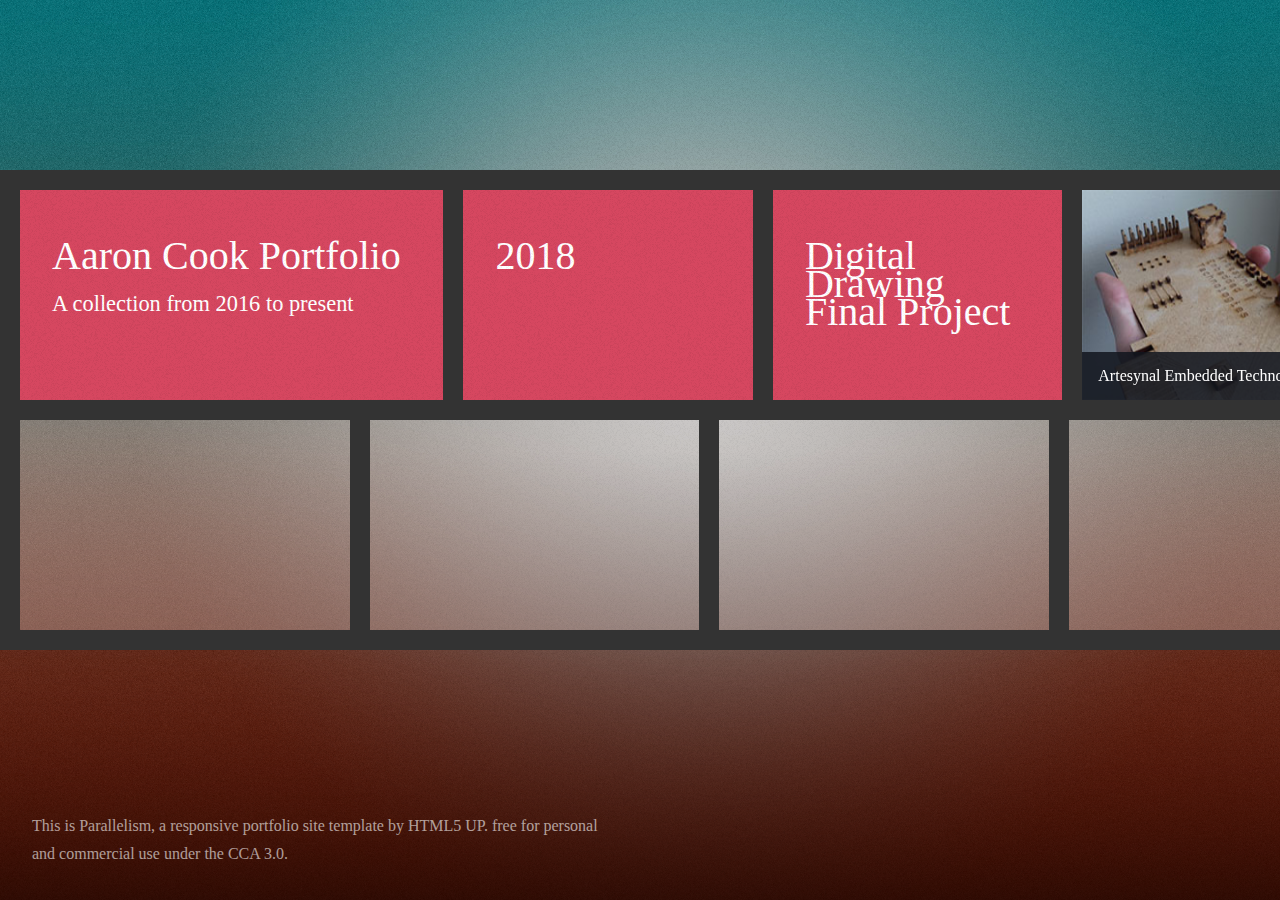
<file: index.html>
<!DOCTYPE HTML>
<html>
<head>
<title>Aaron Cook</title>
<meta name="viewport" content="width=1120,user-scalable=no">
<meta charset="utf-8">
<link href="http://fonts.googleapis.com/css?family=Source+Sans+Pro:200,300" rel="stylesheet" type="text/css">
<script src="js/jquery-1.9.1.min.js"></script>
<script src="js/jquery.poptrox-2.1.js"></script>
<script src="js/config.js"></script>
<script src="js/skel.min.js"></script>
<noscript>
<link rel="stylesheet" href="css/skel-noscript.css">
<link rel="stylesheet" href="css/style.css">
<link rel="stylesheet" href="css/style-desktop.css">
<link rel="stylesheet" href="css/style-noscript.css">
</noscript>
<!--[if lte IE 8]>
<script src="js/html5shiv.js"></script>
<link rel="stylesheet" href="css/ie8.css">
<![endif]-->
</head>
<body>
<div id="wrapper">
  <div id="main">
    <div id="reel">
        <div id="header" class="item" data-width="430">
            <h1>Aaron Cook Portfolio</h1>
            <p>A collection from 2016 to present</p>
        </div>

        <div id="header" class="item" data-width="300">
                <h1>2018</h1>
        </div>

        <a href="final_art_project.html">
        <div id="header" class="item" data-width="300">
                <h1>Digital Drawing Final Project</h1>
        </div>
        </a>

        <article class="item thumb" data-width="300">
        <h2>Artesynal Embedded Technologies</h2>
        <a href="images/fulls/22.jpg"><img src="images/thumbs/22.jpg" alt=""></a></article>

        <article class="item thumb" data-width="300">
        <h2>Ace of Hearts</h2>
        <a href="images/fulls/21.jpg"><img src="images/thumbs/21.jpg" alt=""></a></article>

        <article class="item thumb" data-width="300">
        <h2>Android 21</h2>
        <a href="images/fulls/20.jpg"><img src="images/thumbs/20.jpg" alt=""></a></article>
        
        <article class="item thumb" data-width="300">
        <h2>Daniel Bamdad</h2>
        <a href="images/fulls/19.jpg"><img src="images/thumbs/19.jpg" alt=""></a></article>
        
        <article class="item thumb" data-width="300">
        <h2>Paarthunax</h2>
        <a href="images/fulls/18.jpg"><img src="images/thumbs/18.jpg" alt=""></a></article>
        
        <article class="item thumb" data-width="300">
        <h2>Mononoke</h2>
        <a href="images/fulls/17.jpg"><img src="images/thumbs/17.jpg" alt=""></a></article>
        
        <article class="item thumb" data-width="300">
        <h2>Alligator</h2>
        <a href="images/fulls/16.jpg"><img src="images/thumbs/16.jpg" alt=""></a></article>
        
        <article class="item thumb" data-width="300">
        <h2>Bladerunner</h2>
        <a href="images/fulls/15.jpg"><img src="images/thumbs/15.jpg" alt=""></a></article>
        
        <div id="header" class="item" data-width="300">
                <h1>2017</h1>
        </div>

        <article class="item thumb" data-width="300">
        <h2>Bitterblossom</h2>
        <a href="images/fulls/14.jpg"><img src="images/thumbs/14.jpg" alt=""></a></article>
        
        <article class="item thumb" data-width="300">
        <h2>You Look Like a Good Joe</h2>
        <a href="images/fulls/13.jpg"><img src="images/thumbs/13.jpg" alt=""></a></article>
        
        <article class="item thumb" data-width="300">
        <h2>Lunara</h2>
        <a href="images/fulls/12.jpg"><img src="images/thumbs/12.jpg" alt=""></a></article>
        
        <article class="item thumb" data-width="300">
        <h2>Eye</h2>
        <a href="images/fulls/11.jpg"><img src="images/thumbs/11.jpg" alt=""></a></article>
        
        <article class="item thumb" data-width="300">
        <h2>Arya</h2>
        <a href="images/fulls/10.jpg"><img src="images/thumbs/10.jpg" alt=""></a></article>
        
        <div id="header" class="item" data-width="300">
                <h1>2016</h1>
        </div>

        <article class="item thumb" data-width="300">
        <h2>Self</h2>
        <a href="images/fulls/9.jpg"><img src="images/thumbs/9.jpg" alt=""></a></article>
        
        <article class="item thumb" data-width="300">
        <h2>Wolf</h2>
        <a href="images/fulls/4.jpg"><img src="images/thumbs/4.jpg" alt=""></a></article>
        
        <article class="item thumb" data-width="300">
        <h2>Deer</h2>
        <a href="images/fulls/3.jpg"><img src="images/thumbs/3.jpg" alt=""></a></article>
        
        <article class="item thumb" data-width="300">
        <h2>Hawk</h2>
        <a href="images/fulls/2.jpg"><img src="images/thumbs/2.jpg" alt=""></a></article>
        
        <article class="item thumb" data-width="300">
        <h2>Goat</h2>
        <a href="images/fulls/1.jpg"><img src="images/thumbs/1.jpg" alt=""></a></article>
    </div>
  </div>
  <div id="footer">
    <div class="left">
      <p>This is <strong>Parallelism</strong>, a responsive portfolio site template by HTML5 UP. free for personal<br>
        and commercial use under the CCA 3.0.</p>
    </div>
  </div>
</div>
</body>
</html>
</file>
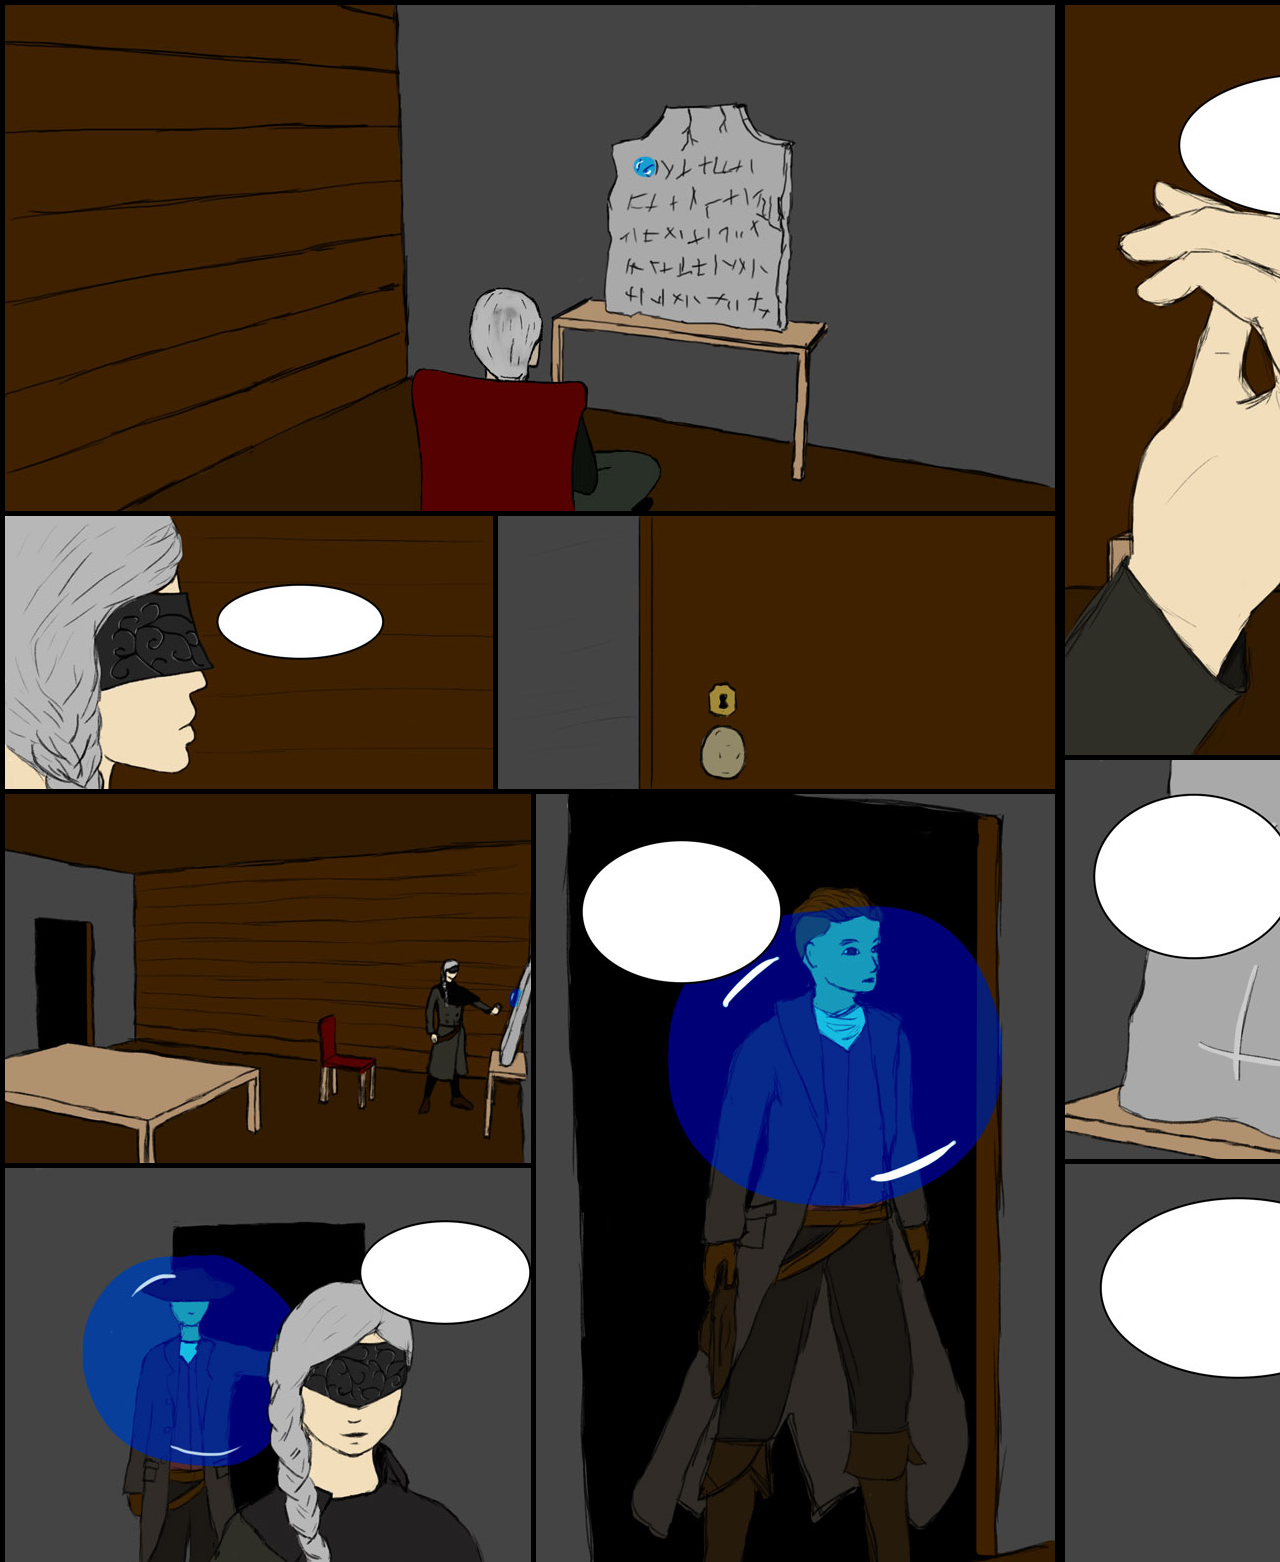
<file: final_art_project.html>
<!DOCTYPE html>
<html>
<body style="background-color:black">
<img src="images/final_art_project/panel1.jpg" alt="" class="panel" id="panel1"
	style="position:absolute; top:5px; left:5px; z-index:1;"
	data-image="images/final_art_project/panel1.gif">

<img src="images/final_art_project/panel2.jpg" alt="" class="panel" id="panel2"
	style="position:absolute; top:516px; left:5px; z-index:2;"
	data-image="images/final_art_project/panel2.gif">

<img src="images/final_art_project/panel3.jpg" alt="" class="panel" id="panel3"
	style="position:absolute; top:516px; left:498px; z-index:3;"
	data-image="images/final_art_project/panel3.gif">

<img src="images/final_art_project/panel4.jpg" alt="" class="panel" id="panel4"
	style="position:absolute; top:794px; left:5px; z-index:4;"
	data-image="images/final_art_project/panel4.gif">

<img src="images/final_art_project/panel5.jpg" alt="" class="panel" id="panel5"
        style="position:absolute; top:1168px; left:5px; z-index:5;"
        data-image="images/final_art_project/panel5.gif">

<img src="images/final_art_project/panel6.jpg" alt="" class="panel" id="panel6"
        style="position:absolute; top:794px; left:536px; z-index:6;"
        data-image="images/final_art_project/panel6.gif">



<img src="images/final_art_project/panel7.jpg" alt="" class="panel" id="panel7"
        style="position:absolute; top:5px; left:1065px; z-index:7;"
        data-image="images/final_art_project/panel7.gif">

<img src="images/final_art_project/panel8.jpg" alt="" class="panel" id="panel8"
        style="position:absolute; top:760px; left:1065px; z-index:8;"
        data-image="images/final_art_project/panel8.gif">

<img src="images/final_art_project/panel9.jpg" alt="" class="panel" id="panel9"
        style="position:absolute; top:760px; left:1570px; z-index:9;"
        data-image="images/final_art_project/panel9.gif">

<img src="images/final_art_project/panel10.jpg" alt="" class="panel" id="panel9"
        style="position:absolute; top:1164px; left:1065px; z-index:10;"
        data-image="images/final_art_project/panel10.gif">

<a href="index.html" style="position:fixed; bottom:0px;">Home</a>
<script>
window.onload = function() {
  var panels = document.getElementsByClassName("panel");
  for (var i = 0; i < panels.length; i++) {
    var panel = panels[i];
    panel.addEventListener("click", function(event) {
      for (var j = 0; j < panels.length; j++) {
        if (panels[j] != event.target) panels[j].src = panels[j].src.substr(0, panels[j].src.length-3) + "jpg";
      }

      var p = event.target;
      var temp = p.src;
      var ext = temp.substr(temp.length-3, 3);
      temp = temp.substr(0, temp.length-3);

      if (ext == "jpg") {
        ext = "gif";
      } else {
        ext = "jpg";
      }

      p.src = (temp + ext);
      console.log("Loaded: " + p.src);
    });
  }
};
</script>
<a href="index.html">Home</a>
</body>
</html>
</file>
<file: css/skel-noscript.css>
html,body,div,span,applet,object,iframe,h1,h2,h3,h4,h5,h6,p,blockquote,pre,a,abbr,acronym,address,big,cite,code,del,dfn,em,img,ins,kbd,q,s,samp,small,strike,strong,sub,sup,tt,var,b,u,i,center,dl,dt,dd,ol,ul,li,fieldset,form,label,legend,table,caption,tbody,tfoot,thead,tr,th,td,article,aside,canvas,details,embed,figure,figcaption,footer,header,hgroup,menu,nav,output,ruby,section,summary,time,mark,audio,video{margin:0;padding:0;border:0;font-size:100%;font:inherit;vertical-align:baseline}article,aside,details,figcaption,figure,footer,header,hgroup,menu,nav,section{display:block}body{line-height:1}ol,ul{list-style:none}blockquote,q{quotes:none}blockquote:before,blockquote:after,q:before,q:after{content:'';content:none}table{border-collapse:collapse;border-spacing:0}body{-webkit-text-size-adjust:none}.container{width:1200px;margin:0 auto}.\31 2u{width:100%}.\31 1u{width:91.3333333333%}.\31 0u{width:82.6666666667%}.\39 u{width:74%}.\38 u{width:65.3333333333%}.\37 u{width:56.6666666667%}.\36 u{width:48%}.\35 u{width:39.3333333333%}.\34 u{width:30.6666666667%}.\33 u{width:22%}.\32 u{width:13.3333333333%}.\31 u{width:4.6666666667%}.\31 u,.\32 u,.\33 u,.\34 u,.\35 u,.\36 u,.\37 u,.\38 u,.\39 u,.\31 0u,.\31 1u,.\31 2u{margin:2% 0 2% 4%;float:left}.row:after{content:'';display:block;clear:both;height:0}.row>:first-child{margin-left:0}.row:first-child>*{margin-top:0}.row:last-child>*{margin-bottom:0}.flush>.row>.\31 2u{width:100%!important}.flush>.row>.\31 1u{width:91.6666666667%!important}.flush>.row>.\31 0u{width:83.3333333333%!important}.flush>.row>.\39 u{width:75%!important}.flush>.row>.\38 u{width:66.6666666667%!important}.flush>.row>.\37 u{width:58.3333333333%!important}.flush>.row>.\36 u{width:50%!important}.flush>.row>.\35 u{width:41.6666666667%!important}.flush>.row>.\34 u{width:33.3333333333%!important}.flush>.row>.\33 u{width:25%!important}.flush>.row>.\32 u{width:16.6666666667%!important}.flush>.row>.\31 u{width:8.3333333333%!important}.row.flush>.\31 2u{width:100%!important}.row.flush>.\31 1u{width:91.6666666667%!important}.row.flush>.\31 0u{width:83.3333333333%!important}.row.flush>.\39 u{width:75%!important}.row.flush>.\38 u{width:66.6666666667%!important}.row.flush>.\37 u{width:58.3333333333%!important}.row.flush>.\36 u{width:50%!important}.row.flush>.\35 u{width:41.6666666667%!important}.row.flush>.\34 u{width:33.3333333333%!important}.row.flush>.\33 u{width:25%!important}.row.flush>.\32 u{width:16.6666666667%!important}.row.flush>.\31 u{width:8.3333333333%!important}.row.flush>.\31 u,.row.flush>.\32 u,.row.flush>.\33 u,.row.flush>.\34 u,.row.flush>.\35 u,.row.flush>.\36 u,.row.flush>.\37 u,.row.flush>.\38 u,.row.flush>.\39 u,.row.flush>.\31 0u,.row.flush>.\31 1u,.row.flush>.\31 2u,.flush>.row>.\31 u,.flush>.row>.\32 u,.flush>.row>.\33 u,.flush>.row>.\34 u,.flush>.row>.\35 u,.flush>.row>.\36 u,.flush>.row>.\37 u,.flush>.row>.\38 u,.flush>.row>.\39 u,.flush>.row>.\31 0u,.flush>.row>.\31 1u,.flush>.row>.\31 2u{margin:0!important}
</file>
<file: css/style-desktop.css>
/*
	Parallelism 1.0 by HTML5 UP
	html5up.net | @n33co
	Free for personal and commercial use under the CCA 3.0 license (html5up.net/license)
*/

/*********************************************************************************/
/* Basic                                                                         */
/*********************************************************************************/

	html
	{
		height: 100%;
	}

	body
	{
		padding: 0;
		font-size: 12pt;
		line-height: 1.75em;
		height: 100%;
		min-height: 450px;
		min-width: 1000px;
	}

		body:before
		{
			content: '';
			position: absolute;
			left: 0;
			top: 0;
			width: 100%;
			height: 100%;
			background: -moz-linear-gradient(top, rgba(0,0,0,0) 50%, rgba(0,0,0,0.75));
			background: -webkit-linear-gradient(top, rgba(0,0,0,0) 50%, rgba(0,0,0,0.75));
			background: -o-linear-gradient(top, rgba(0,0,0,0) 50%, rgba(0,0,0,0.75));
			background: -ms-linear-gradient(top, rgba(0,0,0,0) 50%, rgba(0,0,0,0.75));
			background: linear-gradient(top, rgba(0,0,0,0) 50%, rgba(0,0,0,0.75));
		}

	ul.contact
	{
	}
	
		ul.contact li
		{
			margin-left: 1em;
		}

/*********************************************************************************/
/* Wrapper                                                                       */
/*********************************************************************************/

	#wrapper
	{
		height: 100%;
		overflow: hidden;
		-webkit-transition: -webkit-filter 0.25s ease-in-out;
	}
	
		#wrapper.overlayed
		{
			-webkit-filter: blur(3px);
		}

/*********************************************************************************/
/* Main                                                                          */
/*********************************************************************************/

	#main
	{
		width: 100%;
		position: absolute;
	}

/*********************************************************************************/
/* Reel                                                                          */
/*********************************************************************************/

	#reel 
	{
		position: relative;
	}

		#reel .item
		{
			display: block;
			float: left;
			position: relative;
			overflow: hidden;
		}

/*********************************************************************************/
/* Header                                                                        */
/*********************************************************************************/

	#header
	{
		padding: 3.25em 2em 0 2em;
		min-height: 212px;
	}

		#header h1
		{
			font-size: 2.5em;
			margin: 0 0 0.5em 0;
		}
		
		#header p
		{
			font-size: 1.4em;
			line-height: 1.25em;
		}
		
/*********************************************************************************/
/* Footer                                                                        */
/*********************************************************************************/

	#footer
	{
		position: absolute;
		bottom: 0;
		left: 0;
		width: 100%;
		overflow: hidden;
	}
	
		#footer h2
		{
			font-size: 2.25em;
			margin: 0 0 1em 0;
		}
		
		#footer .left
		{
			padding: 2em;
			text-align: left;
		}
		
		#footer .right
		{
			position: absolute;
			top: 0;
			right: 0;
			padding: 2em;
			text-align: right;
		}
		
/*********************************************************************************/
/* Popup                                                                         */
/*********************************************************************************/

	.poptrox-popup
	{
		background: #1a1f2c;
		background: rgba(18,21,29,0.9);
		box-shadow: 0px 0px 0px 20px #fff, 0px 10px 60px 10px rgba(8,11,19,0.55);
	}
	
		.poptrox-popup .loader
		{
			display: block;
			width: 48px;
			height: 48px;
			position: absolute;
			top: 50%;
			left: 50%;
			margin: -24px 0 0 -24px;
			background: url('images/loader.gif');
			opacity: 0.25;
		}
		
		.poptrox-popup .caption
		{
			position: absolute;
			bottom: 0;
			left: 0;
			background: #1a1f2c;
			background: rgba(18,21,29,0.85);
			display: block;
			width: 100%;
			line-height: 75px;
			text-align: center;
			font-size: 1.25em;
			color: #fff;
		}
		
		.poptrox-popup .nav-next,
		.poptrox-popup .nav-previous,
		.poptrox-popup .closer
		{
			text-decoration: none;
			font-weight: normal;
			font-style: normal;
			-moz-transition: opacity 0.25s ease-in-out;
			-webkit-transition: opacity 0.25s ease-in-out;
			-o-transition: opacity 0.25s ease-in-out;
			-ms-transition: opacity 0.25s ease-in-out;
			transition: opacity 0.25s ease-in-out;
			opacity: 0.35;
		}

			.poptrox-popup .nav-next:hover,
			.poptrox-popup .nav-previous:hover,
			.poptrox-popup .closer:hover
			{
				opacity: 1.0;
			}
		
		.poptrox-popup .nav-next,
		.poptrox-popup .nav-previous
		{
			width: 150px;
			height: 75px;
			position: absolute;
			bottom: 0;
			cursor: pointer;
			font-size: 3em;
			line-height: 75px;
		}
		
		.poptrox-popup .nav-next
		{
			right: 0;
			text-align: right;
			padding-right: 30px;
		}

			.poptrox-popup .nav-next:before
			{
				content: "\003e";
			}
		
		.poptrox-popup .nav-previous
		{
			left: 0;
			text-align: left;
			padding-left: 30px;
		}

			.poptrox-popup .nav-previous:before
			{
				content: "\003c";
			}
		
		.poptrox-popup .closer
		{
			width: 35px;
			height: 35px;
			font-size: 2em;
			line-height: 35px;
			text-align: center;
			position: absolute;
			top: -70px;
			right: -70px;
			cursor: pointer;
			border-radius: 40px;
			box-shadow: 0px 0px 0px 1px #fff;
		}
		
			.poptrox-popup .closer:before
			{
				content: "\00d7";
			}
</file>
<file: css/style-noscript.css>
/*
	Parallelism 1.0 by HTML5 UP
	html5up.net | @n33co
	Free for personal and commercial use under the CCA 3.0 license (html5up.net/license)
*/

/*********************************************************************************/
/* Basic                                                                         */
/*********************************************************************************/

	body
	{
		height: auto;
	}

	ul.contact
	{
	}
	
		ul.contact li
		{
			margin: 0 1em 0 0;
		}

/*********************************************************************************/
/* Main                                                                          */
/*********************************************************************************/

	#main
	{
		position: relative;
	}

/*********************************************************************************/
/* Reel                                                                          */
/*********************************************************************************/

	#reel 
	{
		overflow: hidden;
	}

/*********************************************************************************/
/* Footer                                                                        */
/*********************************************************************************/

	#footer
	{
		position: relative;
		overflow: visible;
	}
		
		#footer .left,
		#footer .right
		{
			position: relative;
			padding: 2em;
			text-align: left;
		}
</file>
<file: css/style.css>
@charset 'UTF-8';

@font-face
{
	font-family: 'FontAwesome';
	src: url('fonts/fontawesome-webfont.eot?v=3.0.1');
	src: url('fonts/fontawesome-webfont.eot?#iefix&v=3.0.1') format('embedded-opentype'),
	     url('fonts/fontawesome-webfont.woff?v=3.0.1') format('woff'),
	     url('fonts/fontawesome-webfont.ttf?v=3.0.1') format('truetype'),
	     url('fonts/fontawesome-webfont.svg#FontAwesome') format('svg');
	font-weight: normal;
	font-style: normal;
}

@font-face
{
	font-family: 'Font-Awesome-Social';
	src: url('fonts/fontawesome-social-webfont.eot');
	src: url('fonts/fontawesome-social-webfont.eot?#iefix') format('embedded-opentype'),
	     url('fonts/fontawesome-social-webfont.woff') format('woff'),
		 url('fonts/fontawesome-social-webfont.ttf') format('truetype'),
		 url('fonts/fontawesome-social-webfont.svg#Font-Awesome-More') format('svg');
	font-weight: normal;
	font-style: normal;
}

/*
	Parallelism 1.0 by HTML5 UP
	html5up.net | @n33co
	Free for personal and commercial use under the CCA 3.0 license (html5up.net/license)
*/

/*********************************************************************************/
/* Basic                                                                         */
/*********************************************************************************/

	*
	{
		-moz-box-sizing: border-box;
		-webkit-box-sizing: border-box;
		-o-box-sizing: border-box;
		-ms-box-sizing: border-box;
		box-sizing: border-box;
	}
	
	body
	{
		position: relative;
		background: url('../images/bg.jpg');
		background-size: cover;
		color: #999;
		color: rgba(255,255,255,0.6);
		font-family: calibri;
		font-weight: 200;
	}
	
		body:after
		{
			content: '';
			position: absolute;
			left: 0;
			top: 0;
			width: 100%;
			height: 100%;
			background: url('images/overlay.png');
		}

	a
	{
		color: #fff;
		color: rgba(255,255,255,0.85);
	}

	h1,h2,h3,h4,h5,h6
	{
		font-weight: 300;
		color: #fff;
	}
	
	strong, b
	{
		font-weight: 300;
	}
	
	ul.contact
	{
		cursor: pointer;
		margin: 0 0 1em 0;
	}
	
		ul.contact li
		{
			display: inline-block;
			font-size: 1.5em;
		}
		
		ul.contact li span
		{
			display: none;
		}
		
		ul.contact li a
		{
			opacity: 0.5;
			-moz-transition: opacity 0.25s ease-in-out;
			-webkit-transition: opacity 0.25s ease-in-out;
			-o-transition: opacity 0.25s ease-in-out;
			-ms-transition: opacity 0.25s ease-in-out;
			transition: opacity 0.25s ease-in-out;
		}
		
			ul.contact li a:hover
			{
				opacity: 1.0;
			}
	
	.thumb
	{
		display: block;
		position: relative;
		background: #1a1f2c;
		background: rgba(255,255,255,0.25);
	}
	
		.thumb h2
		{
			position: absolute;
			bottom: 0;
			left: 0;
			background: #1a1f2c;
			background: rgba(18,21,29,0.85);
			width: 100%;
			padding: 1em;
			font-weight: 200;
			line-height: 1em;
			z-index: 2;
		}
		
		.thumb img
		{
			display: block;
			z-index: 1;
		}

/*********************************************************************************/
/* Icons                                                                         */
/*********************************************************************************/

	/*
		Powered by:
		
		Font Awesome (http://fortawesome.github.com/Font-Awesome/)
		Font Awesome More (http://gregoryloucas.github.com/Font-Awesome-More/)
	*/

	.icon
	{
		text-decoration: none;
	}

		.icon:before
		{
			font-size: 1.25em;
			text-decoration: none;
			font-family: calibri;
			font-weight: normal;
			font-style: normal;
			-webkit-text-rendering: optimizeLegibility;
			-moz-text-rendering: optimizeLegibility;
			-ms-text-rendering: optimizeLegibility;
			-o-text-rendering: optimizeLegibility;
			text-rendering: optimizeLegibility;
			-webkit-font-smoothing: antialiased;
			-moz-font-smoothing: antialiased;
			-ms-font-smoothing: antialiased;
			-o-font-smoothing: antialiased;
			font-smoothing: antialiased;
			-webkit-font-feature-settings: "liga" 1, "dlig" 1;
			-moz-font-feature-settings: "liga=1, dlig=1";
			-ms-font-feature-settings: "liga" 1, "dlig" 1;
			-o-font-feature-settings: "liga" 1, "dlig" 1;
			font-feature-settings: "liga" 1, "dlig" 1;
		}

		.icon-glass:before { content: "\f000"; }
		.icon-music:before { content: "\f001"; }
		.icon-search:before { content: "\f002"; }
		.icon-envelope:before { content: "\f003"; }
		.icon-heart:before { content: "\f004"; }
		.icon-star:before { content: "\f005"; }
		.icon-star-empty:before { content: "\f006"; }
		.icon-user:before { content: "\f007"; }
		.icon-film:before { content: "\f008"; }
		.icon-th-large:before { content: "\f009"; }
		.icon-th:before { content: "\f00a"; }
		.icon-th-list:before { content: "\f00b"; }
		.icon-ok:before { content: "\f00c"; }
		.icon-remove:before { content: "\f00d"; }
		.icon-zoom-in:before { content: "\f00e"; }

		.icon-zoom-out:before { content: "\f010"; }
		.icon-off:before { content: "\f011"; }
		.icon-signal:before { content: "\f012"; }
		.icon-cog:before { content: "\f013"; }
		.icon-trash:before { content: "\f014"; }
		.icon-home:before { content: "\f015"; }
		.icon-file:before { content: "\f016"; }
		.icon-time:before { content: "\f017"; }
		.icon-road:before { content: "\f018"; }
		.icon-download-alt:before { content: "\f019"; }
		.icon-download:before { content: "\f01a"; }
		.icon-upload:before { content: "\f01b"; }
		.icon-inbox:before { content: "\f01c"; }
		.icon-play-circle:before { content: "\f01d"; }
		.icon-repeat:before { content: "\f01e"; }

		/* \f020 doesn't work in Safari. all shifted one down */
		.icon-refresh:before { content: "\f021"; }
		.icon-list-alt:before { content: "\f022"; }
		.icon-lock:before { content: "\f023"; }
		.icon-flag:before { content: "\f024"; }
		.icon-headphones:before { content: "\f025"; }
		.icon-volume-off:before { content: "\f026"; }
		.icon-volume-down:before { content: "\f027"; }
		.icon-volume-up:before { content: "\f028"; }
		.icon-qrcode:before { content: "\f029"; }
		.icon-barcode:before { content: "\f02a"; }
		.icon-tag:before { content: "\f02b"; }
		.icon-tags:before { content: "\f02c"; }
		.icon-book:before { content: "\f02d"; }
		.icon-bookmark:before { content: "\f02e"; }
		.icon-print:before { content: "\f02f"; }

		.icon-camera:before { content: "\f030"; }
		.icon-font:before { content: "\f031"; }
		.icon-bold:before { content: "\f032"; }
		.icon-italic:before { content: "\f033"; }
		.icon-text-height:before { content: "\f034"; }
		.icon-text-width:before { content: "\f035"; }
		.icon-align-left:before { content: "\f036"; }
		.icon-align-center:before { content: "\f037"; }
		.icon-align-right:before { content: "\f038"; }
		.icon-align-justify:before { content: "\f039"; }
		.icon-list:before { content: "\f03a"; }
		.icon-indent-left:before { content: "\f03b"; }
		.icon-indent-right:before { content: "\f03c"; }
		.icon-facetime-video:before { content: "\f03d"; }
		.icon-picture:before { content: "\f03e"; }

		.icon-pencil:before { content: "\f040"; }
		.icon-map-marker:before { content: "\f041"; }
		.icon-adjust:before { content: "\f042"; }
		.icon-tint:before { content: "\f043"; }
		.icon-edit:before { content: "\f044"; padding-top: 1px; padding-left: 1px; }
		.icon-share:before { content: "\f045"; }
		.icon-check:before { content: "\f046"; }
		.icon-move:before { content: "\f047"; }
		.icon-step-backward:before { content: "\f048"; }
		.icon-fast-backward:before { content: "\f049"; }
		.icon-backward:before { content: "\f04a"; }
		.icon-play:before { content: "\f04b"; }
		.icon-pause:before { content: "\f04c"; }
		.icon-stop:before { content: "\f04d"; }
		.icon-forward:before { content: "\f04e"; }

		.icon-fast-forward:before { content: "\f050"; }
		.icon-step-forward:before { content: "\f051"; }
		.icon-eject:before { content: "\f052"; }
		.icon-chevron-left:before { content: "\f053"; }
		.icon-chevron-right:before { content: "\f054"; }
		.icon-plus-sign:before { content: "\f055"; }
		.icon-minus-sign:before { content: "\f056"; }
		.icon-remove-sign:before { content: "\f057"; }
		.icon-ok-sign:before { content: "\f058"; }
		.icon-question-sign:before { content: "\f059"; }
		.icon-info-sign:before { content: "\f05a"; }
		.icon-screenshot:before { content: "\f05b"; }
		.icon-remove-circle:before { content: "\f05c"; }
		.icon-ok-circle:before { content: "\f05d"; }
		.icon-ban-circle:before { content: "\f05e"; }

		.icon-arrow-left:before { content: "\f060"; }
		.icon-arrow-right:before { content: "\f061"; }
		.icon-arrow-up:before { content: "\f062"; }
		.icon-arrow-down:before { content: "\f063"; }
		.icon-share-alt:before { content: "\f064"; }
		.icon-resize-full:before { content: "\f065"; }
		.icon-resize-small:before { content: "\f066"; }
		.icon-plus:before { content: "\f067"; }
		.icon-minus:before { content: "\f068"; }
		.icon-asterisk:before { content: "\f069"; }
		.icon-exclamation-sign:before { content: "\f06a"; }
		.icon-gift:before { content: "\f06b"; }
		.icon-leaf:before { content: "\f06c"; }
		.icon-fire:before { content: "\f06d"; }
		.icon-eye-open:before { content: "\f06e"; }

		.icon-eye-close:before { content: "\f070"; }
		.icon-warning-sign:before { content: "\f071"; }
		.icon-plane:before { content: "\f072"; }
		.icon-calendar:before { content: "\f073"; }
		.icon-random:before { content: "\f074"; }
		.icon-comment:before { content: "\f075"; }
		.icon-magnet:before { content: "\f076"; }
		.icon-chevron-up:before { content: "\f077"; }
		.icon-chevron-down:before { content: "\f078"; }
		.icon-retweet:before { content: "\f079"; }
		.icon-shopping-cart:before { content: "\f07a"; }
		.icon-folder-close:before { content: "\f07b"; }
		.icon-folder-open:before { content: "\f07c"; }
		.icon-resize-vertical:before { content: "\f07d"; }
		.icon-resize-horizontal:before { content: "\f07e"; }

		.icon-bar-chart:before { content: "\f080"; }
		.icon-twitter-sign:before { content: "\f081"; }
		.icon-facebook-sign:before { content: "\f082"; }
		.icon-camera-retro:before { content: "\f083"; }
		.icon-key:before { content: "\f084"; }
		.icon-cogs:before { content: "\f085"; }
		.icon-comments:before { content: "\f086"; }
		.icon-thumbs-up:before { content: "\f087"; }
		.icon-thumbs-down:before { content: "\f088"; }
		.icon-star-half:before { content: "\f089"; }
		.icon-heart-empty:before { content: "\f08a"; }
		.icon-signout:before { content: "\f08b"; }
		.icon-linkedin-sign:before { content: "\f08c"; }
		.icon-pushpin:before { content: "\f08d"; }
		.icon-external-link:before { content: "\f08e"; }

		.icon-signin:before { content: "\f090"; }
		.icon-trophy:before { content: "\f091"; }
		.icon-github-sign:before { content: "\f092"; }
		.icon-upload-alt:before { content: "\f093"; }
		.icon-lemon:before { content: "\f094"; }
		.icon-phone:before { content: "\f095"; }
		.icon-check-empty:before { content: "\f096"; }
		.icon-bookmark-empty:before { content: "\f097"; }
		.icon-phone-sign:before { content: "\f098"; }
		.icon-twitter:before { content: "\f099"; padding-left: 2px; }
		.icon-facebook:before { content: "\f09a"; padding-left: 6px; }
		.icon-github:before { content: "\f09b"; }
		.icon-unlock:before { content: "\f09c"; }
		.icon-credit-card:before { content: "\f09d"; }
		.icon-rss:before { content: "\f09e"; }

		.icon-hdd:before { content: "\f0a0"; }
		.icon-bullhorn:before { content: "\f0a1"; }
		.icon-bell:before { content: "\f0a2"; }
		.icon-certificate:before { content: "\f0a3"; }
		.icon-hand-right:before { content: "\f0a4"; }
		.icon-hand-left:before { content: "\f0a5"; }
		.icon-hand-up:before { content: "\f0a6"; }
		.icon-hand-down:before { content: "\f0a7"; }
		.icon-circle-arrow-left:before { content: "\f0a8"; }
		.icon-circle-arrow-right:before { content: "\f0a9"; }
		.icon-circle-arrow-up:before { content: "\f0aa"; }
		.icon-circle-arrow-down:before { content: "\f0ab"; }
		.icon-globe:before { content: "\f0ac"; }
		.icon-wrench:before { content: "\f0ad"; }
		.icon-tasks:before { content: "\f0ae"; }

		.icon-filter:before { content: "\f0b0"; }
		.icon-briefcase:before { content: "\f0b1"; }
		.icon-fullscreen:before { content: "\f0b2"; }

		.icon-group:before { content: "\f0c0"; }
		.icon-link:before { content: "\f0c1"; }
		.icon-cloud:before { content: "\f0c2"; }
		.icon-beaker:before { content: "\f0c3"; }
		.icon-cut:before { content: "\f0c4"; }
		.icon-copy:before { content: "\f0c5"; }
		.icon-paper-clip:before { content: "\f0c6"; }
		.icon-save:before { content: "\f0c7"; }
		.icon-sign-blank:before { content: "\f0c8"; }
		.icon-reorder:before { content: "\f0c9"; }
		.icon-list-ul:before { content: "\f0ca"; }
		.icon-list-ol:before { content: "\f0cb"; }
		.icon-strikethrough:before { content: "\f0cc"; }
		.icon-underline:before { content: "\f0cd"; }
		.icon-table:before { content: "\f0ce"; }

		.icon-magic:before { content: "\f0d0"; }
		.icon-truck:before { content: "\f0d1"; }
		.icon-pinterest:before { content: "\f0d2"; }
		.icon-pinterest-sign:before { content: "\f0d3"; }
		.icon-google-plus-sign:before { content: "\f0d4"; }
		.icon-google-plus:before { content: "\f0d5"; }
		.icon-money:before { content: "\f0d6"; }
		.icon-caret-down:before { content: "\f0d7"; }
		.icon-caret-up:before { content: "\f0d8"; }
		.icon-caret-left:before { content: "\f0d9"; }
		.icon-caret-right:before { content: "\f0da"; }
		.icon-columns:before { content: "\f0db"; }
		.icon-sort:before { content: "\f0dc"; }
		.icon-sort-down:before { content: "\f0dd"; }
		.icon-sort-up:before { content: "\f0de"; }

		.icon-envelope-alt:before { content: "\f0e0"; }
		.icon-linkedin:before { content: "\f0e1"; }
		.icon-undo:before { content: "\f0e2"; }
		.icon-legal:before { content: "\f0e3"; }
		.icon-dashboard:before { content: "\f0e4"; }
		.icon-comment-alt:before { content: "\f0e5"; }
		.icon-comments-alt:before { content: "\f0e6"; }
		.icon-bolt:before { content: "\f0e7"; }
		.icon-sitemap:before { content: "\f0e8"; }
		.icon-umbrella:before { content: "\f0e9"; }
		.icon-paste:before { content: "\f0ea"; }
		.icon-lightbulb:before { content: "\f0eb"; }
		.icon-exchange:before { content: "\f0ec"; }
		.icon-cloud-download:before { content: "\f0ed"; }
		.icon-cloud-upload:before { content: "\f0ee"; }

		.icon-user-md:before { content: "\f0f0"; }
		.icon-stethoscope:before { content: "\f0f1"; }
		.icon-suitcase:before { content: "\f0f2"; }
		.icon-bell-alt:before { content: "\f0f3"; }
		.icon-coffee:before { content: "\f0f4"; }
		.icon-food:before { content: "\f0f5"; }
		.icon-file-alt:before { content: "\f0f6"; }
		.icon-building:before { content: "\f0f7"; }
		.icon-hospital:before { content: "\f0f8"; }
		.icon-ambulance:before { content: "\f0f9"; }
		.icon-medkit:before { content: "\f0fa"; }
		.icon-fighter-jet:before { content: "\f0fb"; }
		.icon-beer:before { content: "\f0fc"; }
		.icon-h-sign:before { content: "\f0fd"; }
		.icon-plus-sign-alt:before { content: "\f0fe"; }

		.icon-double-angle-left:before { content: "\f100"; }
		.icon-double-angle-right:before { content: "\f101"; }
		.icon-double-angle-up:before { content: "\f102"; }
		.icon-double-angle-down:before { content: "\f103"; }
		.icon-angle-left:before { content: "\f104"; }
		.icon-angle-right:before { content: "\f105"; }
		.icon-angle-up:before { content: "\f106"; }
		.icon-angle-down:before { content: "\f107"; }
		.icon-desktop:before { content: "\f108"; }
		.icon-laptop:before { content: "\f109"; }
		.icon-tablet:before { content: "\f10a"; }
		.icon-mobile-phone:before { content: "\f10b"; }
		.icon-circle-blank:before { content: "\f10c"; }
		.icon-quote-left:before { content: "\f10d"; }
		.icon-quote-right:before { content: "\f10e"; }

		.icon-spinner:before { content: "\f110"; }
		.icon-circle:before { content: "\f111"; }
		.icon-reply:before { content: "\f112"; }
		.icon-github-alt:before { content: "\f113"; }
		.icon-folder-close-alt:before { content: "\f114"; }
		.icon-folder-open-alt:before { content: "\f115"; }

		.icon-blogger-sign:before,.icon-blogger:before,.icon-delicious:before,.icon-dribbble-sign:before,.icon-dribbble:before,.icon-dropbox:before,.icon-drupal:before,.icon-evernote-sign:before,.icon-evernote:before,.icon-flickr-sign:before,.icon-flickr:before,.icon-forrst-sign:before,.icon-forrst:before,.icon-foursquare-sign:before,.icon-foursquare:before,.icon-git-fork:before,.icon-hacker-news:before,.icon-instagram:before,.icon-lastfm-sign:before,.icon-lastfm:before,.icon-paypal:before,.icon-picasa-sign:before,.icon-picasa:before,.icon-reddit:before,.icon-share-this-sign:before,.icon-share-this:before,.icon-skype:before,.icon-soundcloud:before,.icon-spotify:before,.icon-stack-overflow:before,.icon-tumblr-sign:before,.icon-tumblr:before,.icon-vimeo-sign:before,.icon-vimeo:before,.icon-wordpress-sign:before,.icon-wordpress:before,.icon-yelp-sign:before,.icon-yelp:before,.icon-youtube-sign:before,.icon-youtube:before {font-family: calibri; }

		.icon-dropbox:before { content: "\f300"; }
		.icon-drupal:before { content: "\f301"; }
		.icon-git-fork:before { content: "\f302"; }
		.icon-instagram:before { content: "\f303"; }
		.icon-share-this-sign:before { content: "\f304"; }
		.icon-share-this:before { content: "\f305"; }
		.icon-foursquare-sign:before { content: "\f306"; }
		.icon-foursquare:before { content: "\f307"; }
		.icon-hacker-news:before { content: "\f308"; }
		.icon-skype:before { content: "\f309"; }
		.icon-spotify:before { content: "\f30a"; }
		.icon-soundcloud:before { content: "\f30b"; }
		.icon-paypal:before { content: "\f30c"; }
		.icon-youtube-sign:before { content: "\f30d"; }
		.icon-youtube:before { content: "\f30e"; }
		.icon-reddit:before { content: "\f30f"; }
		.icon-blogger-sign:before { content: "\f310"; }
		.icon-blogger:before { content: "\f311"; }
		.icon-dribbble-sign:before { content: "\f312"; }
		.icon-dribbble:before { content: "\f313"; }
		.icon-evernote-sign:before { content: "\f314"; }
		.icon-evernote:before { content: "\f315"; }
		.icon-flickr-sign:before { content: "\f316"; }
		.icon-flickr:before { content: "\f317"; }
		.icon-forrst-sign:before { content: "\f318"; }
		.icon-forrst:before { content: "\f319"; }
		.icon-delicious:before { content: "\f31a"; }
		.icon-lastfm-sign:before { content: "\f31b"; }
		.icon-lastfm:before { content: "\f31c"; }
		.icon-picasa-sign:before { content: "\f31d"; }
		.icon-picasa:before { content: "\f31e"; }
		.icon-stack-overflow:before { content: "\f320"; }
		.icon-tumblr-sign:before { content: "\f321"; }
		.icon-tumblr:before { content: "\f322"; }
		.icon-vimeo-sign:before { content: "\f323"; }
		.icon-vimeo:before { content: "\f324"; }
		.icon-wordpress-sign:before { content: "\f325"; }
		.icon-wordpress:before { content: "\f326"; }
		.icon-yelp-sign:before { content: "\f327"; }
		.icon-yelp:before { content: "\f328"; }

/*********************************************************************************/
/* Wrapper                                                                       */
/*********************************************************************************/

	#wrapper
	{
		position: relative;
		z-index: 1;
	}
	
/*********************************************************************************/
/* Main                                                                          */
/*********************************************************************************/

	#main
	{
	}
	
/*********************************************************************************/
/* Header                                                                        */
/*********************************************************************************/

	#header
	{
		position: relative;
		background: #d64760;
		color: #fff;
	}
	
		#header:before
		{
			content: '';
			position: absolute;
			left: 0;
			top: 0;
			width: 100%;
			height: 100%;
			background: url('images/overlay.png');
		}
</file>
